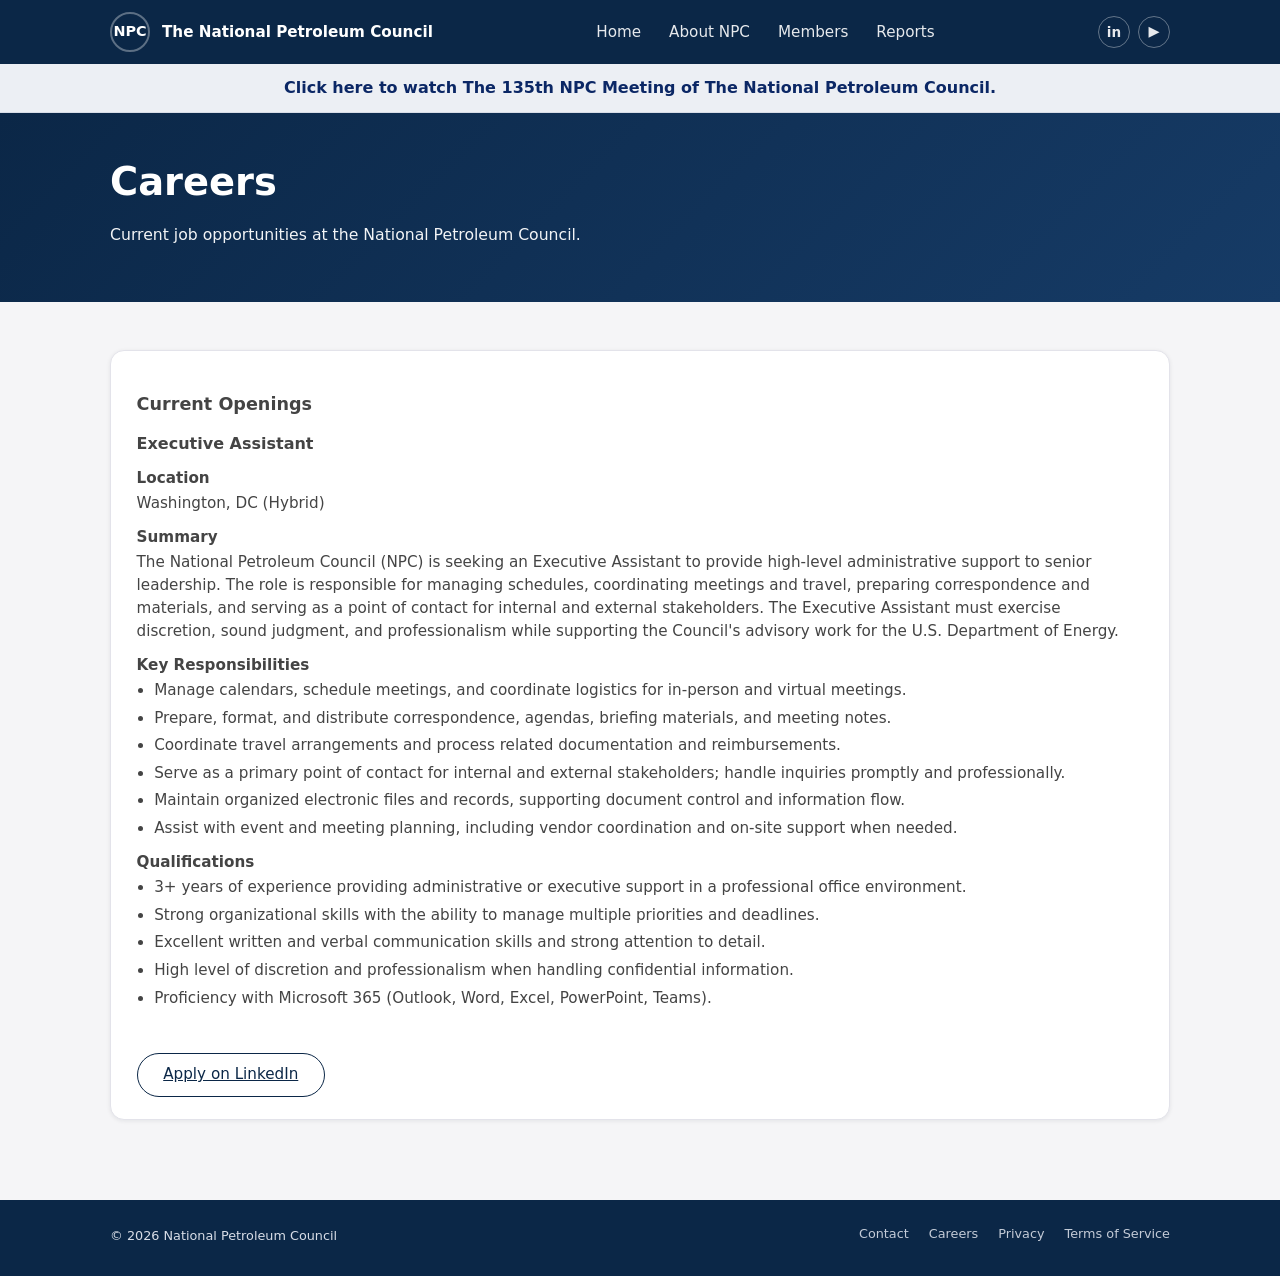
<file: index.html>
<!DOCTYPE html>
<html lang="en">
<head>
  <!-- =========================
       BASIC DOCUMENT METADATA
       ========================= -->
  <meta charset="UTF-8" />
  <meta http-equiv="X-UA-Compatible" content="IE=edge" />

  <!-- =========================
       PAGE TITLE (UNIQUE)
       ========================= -->
  <title>Careers – National Petroleum Council</title>

  <!-- =========================
       VIEWPORT / RESPONSIVE
       ========================= -->
  <meta name="viewport" content="width=device-width, initial-scale=1" />

  <!-- =========================
       CORE SEO META TAGS
       ========================= -->
  <meta
    name="description"
    content="Career opportunities and hiring information for the National Petroleum Council."
  />
  <meta name="robots" content="index, follow" />

  <!-- =========================
       SITE STYLES
       ========================= -->
  <link rel="stylesheet" href="style.css" />

  <!-- =========================
       GOOGLE ANALYTICS (GA4)
       ========================= -->
  <script async src="https://www.googletagmanager.com/gtag/js?id=G-93EXH3XJ1R"></script>
  <script>
    window.dataLayer = window.dataLayer || [];
    function gtag(){dataLayer.push(arguments);}
    gtag('js', new Date());

    // GA4 config for npc.org Careers page
    gtag('config', 'G-93EXH3XJ1R', {
      page_title: 'Careers – npc.org'
    });
  </script>
</head>

<body id="top">

  <!-- =========================
       SITE HEADER + NAV
       ========================= -->
  <header class="site-header">
    <div class="container">
      <div class="top-bar">
        <a href="index.html" class="logo-wrap">
          <div class="logo-circle">NPC</div>
          <div class="logo-text">The National Petroleum Council</div>
        </a>

        <nav aria-label="Main navigation">
          <ul>
            <li><a href="index.html">Home</a></li>
            <li><a href="about.html">About NPC</a></li>
            <li><a href="members.html">Members</a></li>
            <li><a href="reports.html">Reports</a></li>
          </ul>
        </nav>

        <div class="social-links">
          <a
            href="https://www.linkedin.com/company/national-petroleum-council/"
            class="social-link"
            target="_blank"
            rel="noopener noreferrer"
            aria-label="LinkedIn"
          >
            in
          </a>
          <a
            href="https://www.youtube.com/@NationalPetroleumCouncil"
            class="social-link social-link--yt"
            target="_blank"
            rel="noopener noreferrer"
            aria-label="YouTube"
          >
            ▶
          </a>
        </div>
      </div>
    </div>
  </header>

  <!-- =========================
       ANNOUNCEMENT BAR
       ========================= -->
  <div class="announcement-bar">
    <a href="https://www.youtube.com/watch?v=ondgR7b0pbw" target="_blank" rel="noopener noreferrer">
      Click here to watch The 135th NPC Meeting of The National Petroleum Council.
    </a>
  </div>

  <!-- =========================
       PAGE HERO / TITLE BAND
       ========================= -->
  <section class="hero">
    <div class="container">
      <div class="hero-inner">
        <div class="hero-left">
          <h1>Careers</h1>
          <p>Current job opportunities at the National Petroleum Council.</p>
        </div>
      </div>
    </div>
  </section>

  <!-- =========================
       MAIN CONTENT
       ========================= -->
  <main>
    <section class="legal-section">
      <div class="container">
        <article class="legal-content">

          <h2>Current Openings</h2>

          <h3>Executive Assistant</h3>

          <h4>Location</h4>
          <p>Washington, DC (Hybrid)</p>

          <h4>Summary</h4>
          <p>
            The National Petroleum Council (NPC) is seeking an Executive Assistant to provide high-level administrative
            support to senior leadership. The role is responsible for managing schedules, coordinating meetings and travel,
            preparing correspondence and materials, and serving as a point of contact for internal and external stakeholders.
            The Executive Assistant must exercise discretion, sound judgment, and professionalism while supporting the
            Council's advisory work for the U.S. Department of Energy.
          </p>

          <h4>Key Responsibilities</h4>
          <ul>
            <li>Manage calendars, schedule meetings, and coordinate logistics for in-person and virtual meetings.</li>
            <li>Prepare, format, and distribute correspondence, agendas, briefing materials, and meeting notes.</li>
            <li>Coordinate travel arrangements and process related documentation and reimbursements.</li>
            <li>Serve as a primary point of contact for internal and external stakeholders; handle inquiries promptly and professionally.</li>
            <li>Maintain organized electronic files and records, supporting document control and information flow.</li>
            <li>Assist with event and meeting planning, including vendor coordination and on-site support when needed.</li>
          </ul>

          <h4>Qualifications</h4>
          <ul>
            <li>3+ years of experience providing administrative or executive support in a professional office environment.</li>
            <li>Strong organizational skills with the ability to manage multiple priorities and deadlines.</li>
            <li>Excellent written and verbal communication skills and strong attention to detail.</li>
            <li>High level of discretion and professionalism when handling confidential information.</li>
            <li>Proficiency with Microsoft 365 (Outlook, Word, Excel, PowerPoint, Teams).</li>
          </ul>

<a class="btn btn-outline"
   href="https://www.linkedin.com/jobs/view/4325515610"
   target="_blank"
   rel="noopener noreferrer">
  Apply on LinkedIn
</a>

        </article>
      </div>
    </section>
  </main>

  <!-- =========================
       SITE FOOTER
       ========================= -->
  <footer>
    <div class="container">
      <div class="footer-inner">
        <!-- Footer Copyright / Brand Link -->
        <div>
          &copy; <span id="year"></span>
          <a href="https://www.npc.org" target="_blank" rel="noopener">
            National Petroleum Council
          </a>
        </div>

        <!-- Footer Links (Legal / Contact) -->
        <nav class="footer-links" aria-label="Footer legal links">
          <a href="contact.html">Contact</a>
          <a href="careers.html" aria-current="page">Careers</a>
          <a href="privacy.html">Privacy</a>
          <a href="terms.html">Terms of Service</a>
        </nav>
      </div>
    </div>

    <!-- Footer Script: Current Year Injection -->
    <script>
      document.getElementById("year").textContent = new Date().getFullYear();
    </script>
  </footer>

  <!-- =========================
       GA4 CLICK TRACKING FOR npc.org
       Tracks:
       - All links
       - PDFs as pdf – npc.org
       - Buttons (real <button> and .btn links) as button – npc.org
       ========================= -->
  <script>
    document.addEventListener("DOMContentLoaded", function () {
      var SITE_TAG = 'npc.org';

      // Helper: detect if href is a PDF
      function isPdfLink(href) {
        if (!href) return false;
        try {
          href = href.toLowerCase();
        } catch (e) {}
        return href.indexOf('.pdf') > -1;
      }

      // Track all <a> clicks
      var links = document.querySelectorAll('a');
      links.forEach(function (a) {
        a.addEventListener('click', function () {
          if (typeof gtag !== 'function') return;

          var href = a.href || '';
          var linkText = (a.textContent || '').trim();
          var label = linkText !== "" ? linkText : href;

          var isPdf = isPdfLink(href);
          var isButtonStyle = a.classList.contains('btn') || a.getAttribute('role') === 'button';

          var category;
          if (isPdf) {
            category = 'pdf – ' + SITE_TAG;
          } else if (isButtonStyle) {
            category = 'button – ' + SITE_TAG;
          } else {
            category = 'nav – ' + SITE_TAG;
          }

          gtag('event', 'click', {
            event_category: category,
            event_label: label + ' – ' + SITE_TAG,
            link_url: href,
            site_tag: SITE_TAG
          });
        });
      });

      // Track real <button> elements separately
      var buttons = document.querySelectorAll('button');
      buttons.forEach(function (btn) {
        btn.addEventListener('click', function () {
          if (typeof gtag !== 'function') return;

          var label = (btn.textContent || '').trim() || btn.id || 'button';

          gtag('event', 'click', {
            event_category: 'button – ' + SITE_TAG,
            event_label: label + ' – ' + SITE_TAG,
            site_tag: SITE_TAG
          });
        });
      });
    });
  </script>

</body>
</html>
</file>
<file: style.css>
/* =========================
   Design Tokens
   ========================= */
:root {
  --npc-navy: #0b2747;
  --npc-navy-dark: #041529;
  --npc-gold: #f3b041;
  --npc-blue-light: #e8f0ff;
  --npc-border: #e3e3ea;
  --npc-text: #222222;

  --page-bg: #f5f5f7;
  --card-bg: #ffffff;
}

/* =========================
   Base / Layout
   ========================= */
*,
*::before,
*::after {
  box-sizing: border-box;
}

html,
body {
  height: 100%;
}

body {
  margin: 0;
  font-family: system-ui, -apple-system, BlinkMacSystemFont, "Segoe UI", sans-serif;
  line-height: 1.5;
  color: var(--npc-text);
  background-color: var(--page-bg);

  /* sticky footer layout */
  display: flex;
  flex-direction: column;
}

main {
  flex: 1 0 auto;
}

a {
  color: inherit;
  text-decoration: none;
}

a:focus-visible {
  outline: 2px solid var(--npc-gold);
  outline-offset: 2px;
}

img,
iframe {
  max-width: 100%;
  display: block;
}

.container {
  width: 100%;
  max-width: 1100px;
  margin: 0 auto;
  padding: 0 1.25rem;
}

/* =========================
   Header / Nav
   ========================= */
.site-header {
  background: var(--npc-navy);
  color: #fff;
  position: sticky;
  top: 0;
  z-index: 10;
}

.top-bar {
  display: flex;
  align-items: center;
  justify-content: space-between;
  gap: 1.5rem;
  padding: 0.75rem 0;
}

.logo-wrap {
  display: flex;
  align-items: center;
  gap: 0.75rem;
  white-space: nowrap;
}

.logo-circle {
  width: 40px;
  height: 40px;
  border-radius: 50%;
  border: 2px solid #ffffff55;
  display: flex;
  align-items: center;
  justify-content: center;
  font-weight: 700;
  font-size: 0.9rem;
}

.logo-text {
  font-weight: 600;
  font-size: 0.95rem;
}

nav ul {
  list-style: none;
  display: flex;
  gap: 1.25rem;
  margin: 0;
  padding: 0;
  font-size: 0.95rem;
}

nav a {
  opacity: 0.9;
  padding-bottom: 0.2rem;
  border-bottom: 2px solid transparent;
}

nav a:hover,
nav a:focus-visible {
  opacity: 1;
  border-bottom-color: var(--npc-gold);
}

/* =========================
   Social Icons
   ========================= */
.social-links {
  display: flex;
  align-items: center;
  gap: 0.5rem;
}

.social-link {
  width: 32px;
  height: 32px;
  border-radius: 50%;
  border: 1px solid #ffffff66;
  display: flex;
  align-items: center;
  justify-content: center;
  font-size: 0.85rem;
  font-weight: 600;
  color: #fff;
  opacity: 0.9;
  transition:
    background 0.15s ease,
    opacity 0.15s ease,
    transform 0.08s ease-out;
}

.social-link:hover,
.social-link:focus-visible {
  background: rgba(255, 255, 255, 0.16);
  opacity: 1;
  transform: translateY(-1px);
}

.social-link--yt {
  font-size: 0.9rem;
}

/* =========================
   Announcement Bar
   ========================= */
.announcement-bar {
  background: #eceff4;
  text-align: center;
  padding: 0.75rem 1rem;
  font-size: 1rem;
  font-weight: 600;
  border-bottom: 1px solid #d8dde7;
}

.announcement-bar a {
  color: #0b2765;
  transition: color 0.15s ease;
}

.announcement-bar a:hover {
  color: #1b4bb8;
  text-decoration: underline;
}

/* =========================
   Buttons
   ========================= */
.btn {
  display: inline-flex;
  align-items: center;
  justify-content: center;
  padding: 0.6rem 1.4rem;
  font-size: 0.95rem;
  border-radius: 999px;
  border: none;
  cursor: pointer;
  text-decoration: none;
  white-space: nowrap;
  transition:
    transform 0.08s ease-out,
    box-shadow 0.08s ease-out,
    background 0.15s ease,
    color 0.15s ease,
    border-color 0.15s ease;
}

.btn-primary {
  background: var(--npc-gold);
  color: #432202;
  box-shadow: 0 4px 10px rgba(0, 0, 0, 0.22);
}

.btn-primary:hover,
.btn-primary:focus-visible {
  background: #f7bc5c;
  transform: translateY(-1px);
  box-shadow: 0 6px 14px rgba(0, 0, 0, 0.26);
}

.btn-ghost {
  background: transparent;
  color: #fff;
  border: 1px solid #ffffff55;
}

.btn-ghost:hover,
.btn-ghost:focus-visible {
  background: #ffffff22;
  transform: translateY(-1px);
}

.btn-outline {
  background: transparent;
  color: var(--npc-navy);
  border: 1px solid var(--npc-navy);
  padding-inline: 1.6rem;
}

.btn-outline:hover,
.btn-outline:focus-visible {
  background: var(--npc-navy);
  color: #fff;
  transform: translateY(-1px);
}

/* =========================
   Hero (Home + small variants)
   ========================= */
.hero {
  background: linear-gradient(135deg, var(--npc-navy), #163b66);
  color: #fff;
  padding: 2.5rem 0 2rem;
}

.hero-inner {
  display: grid;
  gap: 2rem;
}

.hero-left h1 {
  margin: 0 0 0.75rem;
  font-size: clamp(1.8rem, 3vw, 2.4rem);
  font-weight: 600;
}

.hero-left p {
  margin: 0 0 1.5rem;
  max-width: 36rem;
  font-size: 0.98rem;
  opacity: 0.95;
}

.hero-meta {
  font-size: 0.8rem;
  text-transform: uppercase;
  letter-spacing: 0.08em;
  opacity: 0.8;
}

.hero-actions {
  display: flex;
  flex-wrap: wrap;
  gap: 0.75rem;
  margin-bottom: 1.5rem;
}

.hero-right {
  border-radius: 12px;
  padding: 1.25rem 1.4rem;
  background: rgba(0, 0, 0, 0.18);
  border: 1px solid rgba(255, 255, 255, 0.2);
  font-size: 0.9rem;
}

.hero-right h2 {
  margin: 0 0 0.75rem;
  font-size: 1.05rem;
  font-weight: 500;
}

.hero-list {
  list-style: none;
  margin: 0;
  padding: 0;
  display: grid;
  gap: 0.5rem;
}

.hero-list li {
  position: relative;
  padding-left: 1.25rem;
  line-height: 1.4;
}

.hero-list li::before {
  content: "•";        /* or: "\2022" */
  position: absolute;
  left: 0;
  top: 0;
  color: var(--npc-gold);
  font-size: 1.1em;
}

/* smaller hero band used on about/contact/legal pages */
.hero.hero--small {
  padding: 1.75rem 0 1.5rem;
}

.hero.hero--small h1 {
  font-size: 1.8rem;
}

/* =========================
   Generic Section Headers
   ========================= */
.section-header {
  margin-bottom: 1.75rem;
}

.section-header h2 {
  margin: 0 0 0.4rem;
  font-size: 1.6rem;
  font-weight: 600;
  color: #1f2933;
  letter-spacing: 0.01em;
}

.section-header p {
  margin: 0;
  font-size: 0.95rem;
  color: #555;
  max-width: 40rem;
}

/* =========================
   Info / Card Section (Home)
   ========================= */
.info-section {
  padding: 2.5rem 0 2.75rem;
}

/* Responsive grid that adapts to 1–3 cards cleanly */
.card-grid {
  display: grid;
  grid-template-columns: repeat(auto-fit, minmax(240px, 1fr));
  gap: 1.25rem;
}

.card {
  background: var(--card-bg);
  border-radius: 10px;
  padding: 1.25rem 1.3rem;
  box-shadow: 0 1px 3px rgba(15, 23, 42, 0.08);
  border: 1px solid var(--npc-border);
  display: flex;
  flex-direction: column;
  gap: 0.4rem;
}

.card h3 {
  margin: 0;
  font-size: 1rem;
  font-weight: 600;
}

.card p {
  margin: 0;
  font-size: 0.94rem;
  color: #555;
}

.card a.more-link {
  margin-top: 0.4rem;
  font-size: 0.9rem;
  font-weight: 500;
  color: var(--npc-navy);
}

.card a.more-link span {
  font-size: 0.95em;
  opacity: 0.8;
}

/* =========================
   NPC News (Home) – unified
   ========================= */
.news-section {
  padding: 3rem 0 3.2rem;
  background: transparent;
}

.news-header {
  text-align: center;
  margin-bottom: 2.2rem;
}

.news-header h2 {
  margin: 0 0 0.6rem;
  font-size: 1.6rem;
  font-weight: 600;
  color: #1f2933;
  letter-spacing: 0.01em;
}

.news-header p {
  margin: 0;
  max-width: 40rem;
  margin-inline: auto;
  font-size: 0.96rem;
  color: #6b7280;
}

.news-grid {
  display: grid;
  grid-template-columns: minmax(0, 1.6fr) minmax(0, 1.4fr);
  gap: 1.75rem;
  align-items: stretch;
}

/* =========================
   CAROUSEL STYLES - FIXED
   ========================= */

/* Featured Carousel Card */
.featured-carousel.card {
  background: var(--card-bg);
  border-radius: 14px;
  padding: 2rem 0 3rem; /* FIX: Set horizontal padding to 0 to prevent peeking */
  border: 1px solid var(--npc-border);
  box-shadow: 0 1px 4px rgba(15, 23, 42, 0.06);
  position: relative;
  overflow: hidden;
}

/* Track that slides left/right */
.carousel-track {
  display: flex;
  transition: transform 0.5s ease;
  will-change: transform;
}

/* Each slide takes up full width of the viewport/track */
.carousel-item {
  flex: 0 0 100%;
  box-sizing: border-box;
  position: relative;
  padding: 1.5rem;
  display: flex;
  flex-direction: column;
  gap: 0.75rem;
}

/* Content styles inside the carousel item */
.news-feature-tag {
  position: absolute;
  top: -1rem;
  right: 1.5rem;
  background: var(--npc-navy);
  color: #fff;
  padding: 0.4rem 1rem;
  border-radius: 999px;
  font-size: 0.74rem;
  letter-spacing: 0.12em;
  text-transform: uppercase;
  font-weight: 600;
  z-index: 2;
}

.carousel-item h3 {
  margin: 0;
  font-size: 1.1rem;
  color: #111827;
  font-weight: 600;
  letter-spacing: 0.01em;
}

.news-feature-title {
  margin: 0.1rem 0 0;
  font-weight: 500;
  font-size: 0.95rem;
  text-transform: none;
  letter-spacing: 0.01em;
  color: #374151;
}

.news-feature-body {
  margin: 0.2rem 0 0.4rem;
  font-size: 0.92rem;
  color: #4b5563;
  line-height: 1.5;
}

/* =========================
   NAVIGATION ARROWS
   ========================= */

.carousel-controls {
  position: absolute;
  bottom: 1rem;
  left: 0;
  width: 100%;
  display: flex;
  justify-content: space-between;
  align-items: center;
  pointer-events: none;
  padding: 0 1.5rem;
}

.carousel-controls button {
  pointer-events: auto;
}

.prev-btn,
.next-btn {
  border: none;
  background: rgba(0, 0, 0, 0.6);
  color: #fff;
  width: 40px;
  height: 40px;
  border-radius: 999px;
  display: flex;
  align-items: center;
  justify-content: center;
  cursor: pointer;
  font-size: 1.2rem;
  line-height: 1;
  transition: background 0.2s ease, transform 0.1s ease;
}

.prev-btn:hover,
.next-btn:hover {
  background: rgba(0, 0, 0, 0.8);
  transform: scale(1.05);
}

.prev-btn:active,
.next-btn:active {
  transform: scale(0.97);
}

/* =========================
   DOT INDICATORS
   ========================= */

.carousel-dots {
  display: flex;
  justify-content: center;
  gap: 0.5rem;
  pointer-events: auto;
}

.carousel-dots .dot {
  width: 10px;
  height: 10px;
  border-radius: 999px;
  border: 2px solid var(--npc-navy);
  background: transparent;
  cursor: pointer;
  padding: 0;
  display: inline-block;
  transition: background 0.2s ease, transform 0.1s ease, border-color 0.2s ease;
}

.carousel-dots .dot.active {
  background: var(--npc-navy);
  border-color: var(--npc-navy);
  transform: scale(1.1);
}

/* Right column: video card */
.news-video-card {
  display: flex;
  flex-direction: column;
  gap: 0.75rem;
}

.news-eyebrow {
  margin: 0 0 0.4rem;
  font-size: 1.1rem;
  font-weight: 600;
  color: #111827;
  letter-spacing: 0.01em;
}

.video-embed {
  position: relative;
  width: 100%;
  padding-top: 56.25%;
  border-radius: 14px;
  overflow: hidden;
  box-shadow: 0 4px 16px rgba(15, 23, 42, 0.18);
  background: #000;
}

.video-embed iframe {
  position: absolute;
  inset: 0;
  width: 100%;
  height: 100%;
  border: 0;
}

.news-meta {
  margin: 0.1rem 0 0;
  font-size: 0.86rem;
  color: #6b7280;
}

.news-body {
  margin: 0.25rem 0 0;
  font-size: 0.94rem;
  color: #4b5563;
}

.news-cta {
  margin-top: 2rem;
  text-align: center;
  grid-column: 1 / -1;
}

/* =========================
   Recent Reports (Home)
   ========================= */
.recent-reports {
  padding: 3rem 0 3.2rem;
  background: var(--page-bg);
}

.recent-reports-grid {
  display: grid;
  grid-template-columns: minmax(0, 1fr);
  gap: 1.5rem;
}

.recent-report-card {
  background: var(--card-bg);
  border-radius: 14px;
  padding: 1.4rem 1.5rem 1.3rem;
  border: 1px solid var(--npc-border);
  box-shadow: 0 1px 4px rgba(15, 23, 42, 0.06);
  display: flex;
  flex-direction: column;
  gap: 0.7rem;
  align-items: flex-start;
}

/* centered the cover within each card */
.recent-report-cover-wrap {
  margin-bottom: 0.6rem;
  max-width: 260px;
  margin-inline: auto;
}

.recent-report-cover {
  width: 100%;
  border-radius: 10px;
  border: 1px solid var(--npc-border);
  display: block;
}

.recent-report-card h3 {
  margin: 0;
  font-size: 1.05rem;
  font-weight: 600;
  color: #111827;
}

.recent-report-body {
  margin: 0;
  font-size: 0.92rem;
  color: #4b5563;
}

/* make the pill-style "View report" link sit nicely */
.recent-report-card .btn {
  margin-top: 1rem;
  align-self: center;
  padding-inline: 1.6rem;
  border-radius: 999px;
  min-width: 220px;      /* force a nice, wide pill */
  justify-content: center;
}
/* Force all recent report cards to equalize button alignment */
.recent-report-card {
  display: flex;
  flex-direction: column;
}

.recent-report-card h3 {
  min-height: 3.2rem; /* optional: keeps titles consistent */
}

.recent-report-body {
  flex-grow: 1;        /* fills vertical space evenly */
}

.recent-report-card .btn {
  margin-top: auto;
  align-self: center;
}

/* =========================
   Members Directory – table layout
   ========================= */
.members-directory-section {
  padding: 3rem 0 4rem;
  background: #f9fafb;
}

.members-header {
  max-width: 720px;
  margin: 0 auto 2rem;
  text-align: center;
}

.members-header h1 {
  font-size: 2rem;
  color: var(--npc-navy);
  margin-bottom: 0.25rem;
}

.members-header p {
  color: #6b7280;
  font-weight: 500;
}

.members-controls {
  display: flex;
  gap: 1rem;
  margin-bottom: 1.5rem;
  flex-wrap: wrap;
}

.members-controls label {
  display: block;
  font-size: 0.78rem;
  font-weight: 600;
  text-transform: uppercase;
  letter-spacing: 0.08em;
  color: #6b7280;
  margin-bottom: 0.25rem;
}

.members-controls .filter-search {
  flex: 1 1 240px;
  min-width: 200px;
}

.members-controls .filter {
  min-width: 180px;
}

.members-controls input[type="search"],
.members-controls select {
  padding: 0.6rem 0.9rem;
  border-radius: 8px;
  border: 1px solid #d1d5db;
  font-size: 0.95rem;
  width: 100%;
  font-family: inherit;
  background: #f9fafb;
  color: #111827;
}

.members-controls input[type="search"]:focus,
.members-controls select:focus {
  outline: none;
  border-color: var(--npc-navy);
  box-shadow: 0 0 0 1px var(--npc-navy);
}

/* Directory table */
.members-table {
  background: #ffffff;
  border-radius: 14px;
  border: 1px solid var(--npc-border);
  overflow: hidden;
}

.members-table-header,
.members-table-row {
  display: grid;
  grid-template-columns: 1.3fr 1fr 1fr;
  padding: 1rem 1.25rem;
  border-bottom: 1px solid #eee;
  column-gap: 1rem;
}

.members-table-header {
  background: #f3f4f6;
  font-weight: 600;
  font-size: 0.88rem;
  color: #374151;
}

.members-table-row {
  background: #fff;
  font-size: 0.9rem;
}

.members-table-row:nth-child(even) {
  background: #fafafa;
}

/* Name & title cell */
.member-name-block {
  display: flex;
  flex-direction: column;
  gap: 0.15rem;
}

.member-name {
  font-weight: 600;
  color: #111827;
}

.member-title {
  color: #555;
  font-size: 0.85rem;
}

/* Organization cell */
.member-org-cell {
  font-size: 0.9rem;
  color: #111827;
}

/* Category cell */
.member-category-cell {
  font-size: 0.85rem;
  color: #374151;
}

/* Responsive table */
@media (max-width: 768px) {
  .members-table-header,
  .members-table-row {
    grid-template-columns: 1.5fr 1fr;
  }

  .member-category-cell {
    margin-top: 0.35rem;
    grid-column: 1 / -1;
  }
}

/* =========================
   Legal-style Pages
   (about, privacy, terms, etc.)
   ========================= */
.legal-section {
  padding: 3rem 0 3.5rem;
}

.legal-header {
  margin-bottom: 1.5rem;
}

.legal-header h1 {
  margin: 0 0 0.5rem;
  font-size: 2rem;
  font-weight: 600;
  color: #1f2933;
  letter-spacing: 0.01em;
}

.legal-header p {
  margin: 0;
  font-size: 0.95rem;
  color: #555;
}

.legal-content {
  background: var(--card-bg);
  border-radius: 14px;
  padding: 1.8rem 1.9rem;
  box-shadow: 0 1px 4px rgba(15, 23, 42, 0.08);
  border: 1px solid var(--npc-border);
  font-size: 0.95rem;
  color: #444;
}

.legal-content h2 {
  margin-top: 1.5rem;
  margin-bottom: 0.4rem;
  font-size: 1.1rem;
}

.legal-content h3 {
  margin-top: 1.2rem;
  margin-bottom: 0.4rem;
  font-size: 1rem;
}

.legal-content p {
  margin-top: 0.2rem;
  margin-bottom: 0.8rem;
}

.legal-content ul {
  margin: 0.2rem 0 0.9rem 1.2rem;
  padding: 0;
}

.legal-content blockquote {
  margin: 0.8rem 0;
  padding-left: 1rem;
  border-left: 3px solid #d1d5db;
  font-style: italic;
  color: #555;
}

/* =========================
   Members – legacy card layout
   ========================= */
.members-section {
  padding: 3rem 0 4rem;
  background: #f9fafb;
}

.members-header {
  max-width: 720px;
  margin: 0 auto 2rem;
  text-align: center;
}

.members-header h1 {
  font-size: 2rem;
  color: var(--npc-navy);
  margin-bottom: 0.25rem;
}

.members-header p {
  color: #6b7280;
  font-weight: 500;
}

.members-grid {
  display: grid;
  grid-template-columns: minmax(0, 1fr);
  gap: 0.75rem;
}

.member-card {
  background: #ffffff;
  border-radius: 0.75rem;
  border: 1px solid var(--npc-border);
  padding: 1.25rem 1.5rem;
  box-shadow: 0 4px 10px rgba(15, 23, 42, 0.04);
}

.member-name {
  font-size: 1rem;
  font-weight: 600;
  color: var(--npc-text);
  margin-bottom: 0.35rem;
}

.member-role {
  font-size: 0.9rem;
  color: #4b5563;
  margin-bottom: 0.2rem;
}

.member-org {
  font-size: 0.9rem;
  color: #111827;
}

.member-category-pill {
  font-size: 0.72rem;
  text-transform: uppercase;
  letter-spacing: 0.06em;
  padding: 0.2rem 0.6rem;
  border-radius: 999px;
  background: #eef2ff;
  color: #3730a3;
  white-space: nowrap;
}

.members-last-updated {
  margin-top: 1rem;
  font-size: 0.85rem;
  color: #6b7280;
  text-align: right;
}

/* =========================
   Reports Library
   ========================= */
.reports-section {
  padding: 3rem 0 3.5rem;
  background: var(--page-bg);
}

.reports-header {
  max-width: 720px;
  margin: 0 auto 2rem;
  text-align: center;
}

.reports-header h1 {
  margin: 0 0 0.5rem;
  font-size: 2rem;
  font-weight: 600;
  color: #1f2933;
  letter-spacing: 0.01em;
}

.reports-header p {
  margin: 0;
  font-size: 0.95rem;
  color: #555;
}

/* Filters */
.reports-filters {
  background: var(--card-bg);
  border-radius: 14px;
  padding: 1rem 1.25rem;
  box-shadow: 0 1px 4px rgba(15, 23, 42, 0.08);
  border: 1px solid var(--npc-border);
  display: flex;
  flex-wrap: wrap;
  gap: 1rem 1.5rem;
  align-items: flex-end;
  margin-bottom: 2rem;
}

.filter-search {
  flex: 1 1 240px;
  display: flex;
  flex-direction: column;
  gap: 0.35rem;
}

.filter-group {
  display: flex;
  flex-wrap: wrap;
  gap: 1rem;
}

.filter {
  display: flex;
  flex-direction: column;
  gap: 0.35rem;
  min-width: 160px;
}

.reports-filters label {
  font-size: 0.78rem;
  font-weight: 600;
  text-transform: uppercase;
  letter-spacing: 0.08em;
  color: #6b7280;
}

.reports-filters input[type="search"],
.reports-filters select {
  border-radius: 999px;
  border: 1px solid #d1d5db;
  padding: 0.5rem 0.9rem;
  font-size: 0.9rem;
  font-family: inherit;
  color: #111827;
  background: #f9fafb;
}

.reports-filters input[type="search"]:focus,
.reports-filters select:focus {
  outline: none;
  border-color: var(--npc-navy);
  box-shadow: 0 0 0 1px var(--npc-navy);
}

/* Report cards */
.reports-grid {
  display: grid;
  grid-template-columns: minmax(0, 1fr);
  gap: 1.5rem;
}

.report-card {
  background: var(--card-bg);
  border-radius: 14px;
  padding: 1.4rem 1.5rem 1.3rem;
  border: 1px solid var(--npc-border);
  box-shadow: 0 1px 4px rgba(15, 23, 42, 0.06);
  display: flex;
  flex-direction: column;
  gap: 0.55rem;
}

.report-meta-row {
  display: flex;
  gap: 0.5rem;
  align-items: center;
  margin-bottom: 0.25rem;
}

.report-year-badge {
  display: inline-flex;
  align-items: center;
  justify-content: center;
  padding: 0.18rem 0.6rem;
  border-radius: 999px;
  font-size: 0.78rem;
  font-weight: 600;
  background: var(--npc-navy);
  color: #ffffff;
}

.report-format {
  font-size: 0.78rem;
  text-transform: uppercase;
  letter-spacing: 0.1em;
  color: #6b7280;
}

.report-title {
  margin: 0;
  font-size: 1.05rem;
  font-weight: 600;
  color: #111827;
}

.report-description {
  margin: 0.15rem 0 0.35rem;
  font-size: 0.92rem;
  color: #4b5563;
}

.report-tags {
  display: flex;
  flex-wrap: wrap;
  gap: 0.35rem;
  margin: 0.15rem 0 0.5rem;
}

.report-tags span {
  font-size: 0.78rem;
  padding: 0.15rem 0.6rem;
  border-radius: 999px;
  background: #eef2ff;
  color: #3730a3;
}

.report-actions {
  margin-top: auto;
  display: flex;
  flex-wrap: wrap;
  gap: 0.6rem;
}

.report-actions .btn {
  font-size: 0.9rem;
  padding-inline: 1.2rem;
}

.reports-note {
  margin-top: 1.8rem;
  font-size: 0.85rem;
  color: #6b7280;
}

/* =========================
   Footer
   ========================= */
footer {
  background: var(--npc-navy);
  color: #d8dde7;
  font-size: 0.8rem;
  padding: 1.5rem 0 1.75rem;
  margin-top: 1.5rem;
  flex-shrink: 0;
}

.footer-inner {
  display: flex;
  flex-direction: column;
  gap: 0.75rem;
}

.footer-links {
  display: flex;
  flex-wrap: wrap;
  gap: 1.25rem;
}

.footer-links a {
  opacity: 0.9;
}

.footer-links a:hover {
  opacity: 1;
  text-decoration: underline;
}

/* =========================
   Responsive
   ========================= */
@media (min-width: 640px) {
  .hero-inner {
    grid-template-columns: minmax(0, 1.6fr) minmax(0, 1fr);
    align-items: center;
  }

  .footer-inner {
    flex-direction: row;
    justify-content: space-between;
    align-items: center;
  }

  .members-grid {
    grid-template-columns: repeat(2, minmax(0, 1fr));
  }
}

@media (min-width: 768px) {
  .news-grid {
    grid-template-columns: minmax(0, 1fr) minmax(0, 1fr);
  }

  .reports-grid {
    grid-template-columns: repeat(2, minmax(0, 1fr));
  }

  .recent-reports-grid {
    grid-template-columns: repeat(2, minmax(0, 1fr));
  }
}

@media (min-width: 900px) {
  nav ul {
    gap: 1.75rem;
  }
}

@media (min-width: 1024px) {
  .reports-grid {
    grid-template-columns: repeat(3, minmax(0, 1fr));
  }

  .members-grid {
    grid-template-columns: repeat(3, minmax(0, 1fr));
  }
}

@media (max-width: 768px) {
  .top-bar {
    flex-wrap: wrap;
  }

  .news-grid {
    grid-template-columns: minmax(0, 1fr);
  }

  .news-feature-tag {
    right: 1.2rem;
  }

  /* Responsive Tweaks for Carousel */
  .prev-btn,
  .next-btn {
    width: 32px;
    height: 32px;
    font-size: 1rem;
  }

  .featured-carousel.card { /* FIX: Use .featured-carousel.card and remove horizontal padding */
    padding: 1.5rem 0 2.5rem;
  }

  .carousel-item {
    padding: 1rem;
  }
}

@media (max-width: 480px) {
  .carousel-dots .dot {
    width: 8px;
    height: 8px;
  }

  .hero-actions {
    flex-direction: column;
    align-items: flex-start;
  }

  .hero-actions .btn {
    width: 100%;
    text-align: center;
  }
}

/* =========================
   Members Directory – vertical stacking for mobile
   ========================= */
@media (max-width: 768px) {
  /* Stack all fields vertically in each row */
  .members-table-row {
    display: flex !important;
    flex-direction: column !important;
    gap: 0.5rem;
    padding: 1rem 1.25rem;
    border-bottom: 1px solid #eee;
    background: #fff;
    font-size: 0.95rem;
  }
  .member-name-block,
  .member-org-cell,
  .member-category-cell {
    margin: 0;
    width: 100%;
  }
  .member-name-block {
    font-weight: 600;
  }
  .member-title {
    color: #555;
    font-size: 0.85rem;
    margin-top: 0.15rem;
  }
  .member-org-cell {
    font-size: 0.9rem;
    color: #111827;
  }
  .member-category-cell {
    font-size: 0.85rem;
    color: #374151;
    margin-top: 0.15rem;
  }
  /* Optional: Stack header fields vertically too */
  .members-table-header {
    display: flex !important;
    flex-direction: column !important;
    gap: 0.5rem;
    padding: 1rem 1.25rem;
    background: #f3f4f6;
    font-weight: 600;
    font-size: 0.88rem;
    color: #374151;
    border-bottom: 1px solid #eee;
  }
}

/* Make links inside legal-style content visibly look like links */
/* NOTE: The existing rule below was fixed to be effective */
.legal-content a {
  color: var(--npc-navy);
  text-decoration: underline;
}

/* =========================
   Content Link Visibility Override (Fix)
   ========================= */

/* Make all links inside the main article content distinctly visible */
.legal-content a {
  color: var(--npc-navy); /* Sets the link color to your Navy blue */
  text-decoration: underline; /* Adds the underline */
}

/* Also apply the same rule to links in the general text sections (like the 'Introduction' section) */
.legal-section p a,
.legal-section blockquote a {
  color: var(--npc-navy);
  text-decoration: underline;
}

/* =========================================
   FINAL OVERRIDE: align "View report" buttons
   in Recent Reports cards (homepage)
   ========================================= */
.recent-report-card {
  /* Grid instead of flex: cover, title, body, button */
  display: grid;
  grid-template-rows: auto auto 1fr auto;
  gap: 0.7rem;
  align-items: start;
}

/* Let the body take up all remaining vertical space */
.recent-report-body {
  margin: 0;
  font-size: 0.92rem;
  color: #4b5563;
}

/* Anchor the button to the bottom and center it */
.recent-report-card .btn {
  justify-self: center;
  margin-top: 1.25rem;  /* space above button */
}
/* =========================
   Careers / Legal Content – Tighter Spacing
   ========================= */

.legal-content {
  padding: 1.4rem 1.6rem; /* was 1.8rem 1.9rem */
}

/* Headings: reduce vertical gaps */
.legal-content h2 {
  margin-top: 1.1rem;
  margin-bottom: 0.3rem;
}

.legal-content h3 {
  margin-top: 0.9rem;
  margin-bottom: 0.25rem;
}

.legal-content h4 {
  margin-top: 0.7rem;
  margin-bottom: 0.15rem;
}

/* Paragraphs: tighter rhythm */
.legal-content p {
  margin-top: 0.15rem;
  margin-bottom: 0.6rem;
}

/* Lists: less vertical sprawl */
.legal-content ul {
  margin: 0.15rem 0 0.7rem 1.1rem;
}

.legal-content li {
  margin-bottom: 0.3rem;
}
/* Careers / Legal Content – Tighter Spacing section */
.legal-content .btn {
  margin-top: 2rem; 
}
</file>
